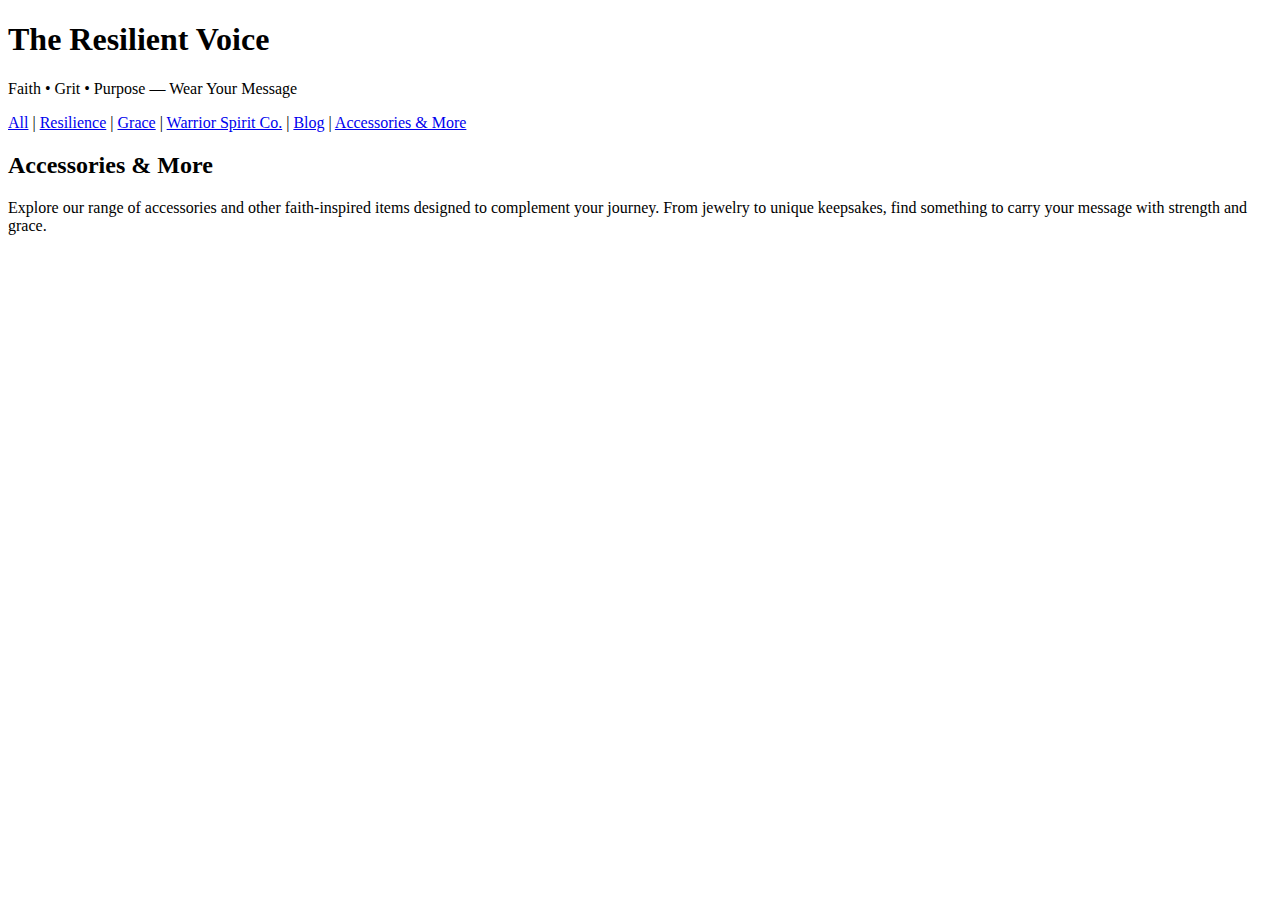
<file: accessories_and_more.html>
<!DOCTYPE html>
<html lang="en">
<head>
    <meta charset="UTF-8">
    <meta name="viewport" content="width=device-width, initial-scale=1.0">
    <title>The Resilient Voice - Accessories & More</title>
</head>
<body>
    <header>
        <h1>The Resilient Voice</h1>
        <p>Faith • Grit • Purpose — Wear Your Message</p>
        <nav>
            <a href="all.html">All</a> |
            <a href="resilience.html">Resilience</a> |
            <a href="grace.html">Grace</a> |
            <a href="warrior_spirit_co.html">Warrior Spirit Co.</a> |
            <a href="blog.html">Blog</a> |
            <a href="accessories_and_more.html">Accessories & More</a>
        </nav>
    </header>
    <main>
        <h2>Accessories & More</h2>
        <p>Explore our range of accessories and other faith-inspired items designed to complement your journey. From jewelry to unique keepsakes, find something to carry your message with strength and grace.</p>
        <!-- Add product images, descriptions, or categories here -->
    </main>
</body>
</html>
</file>
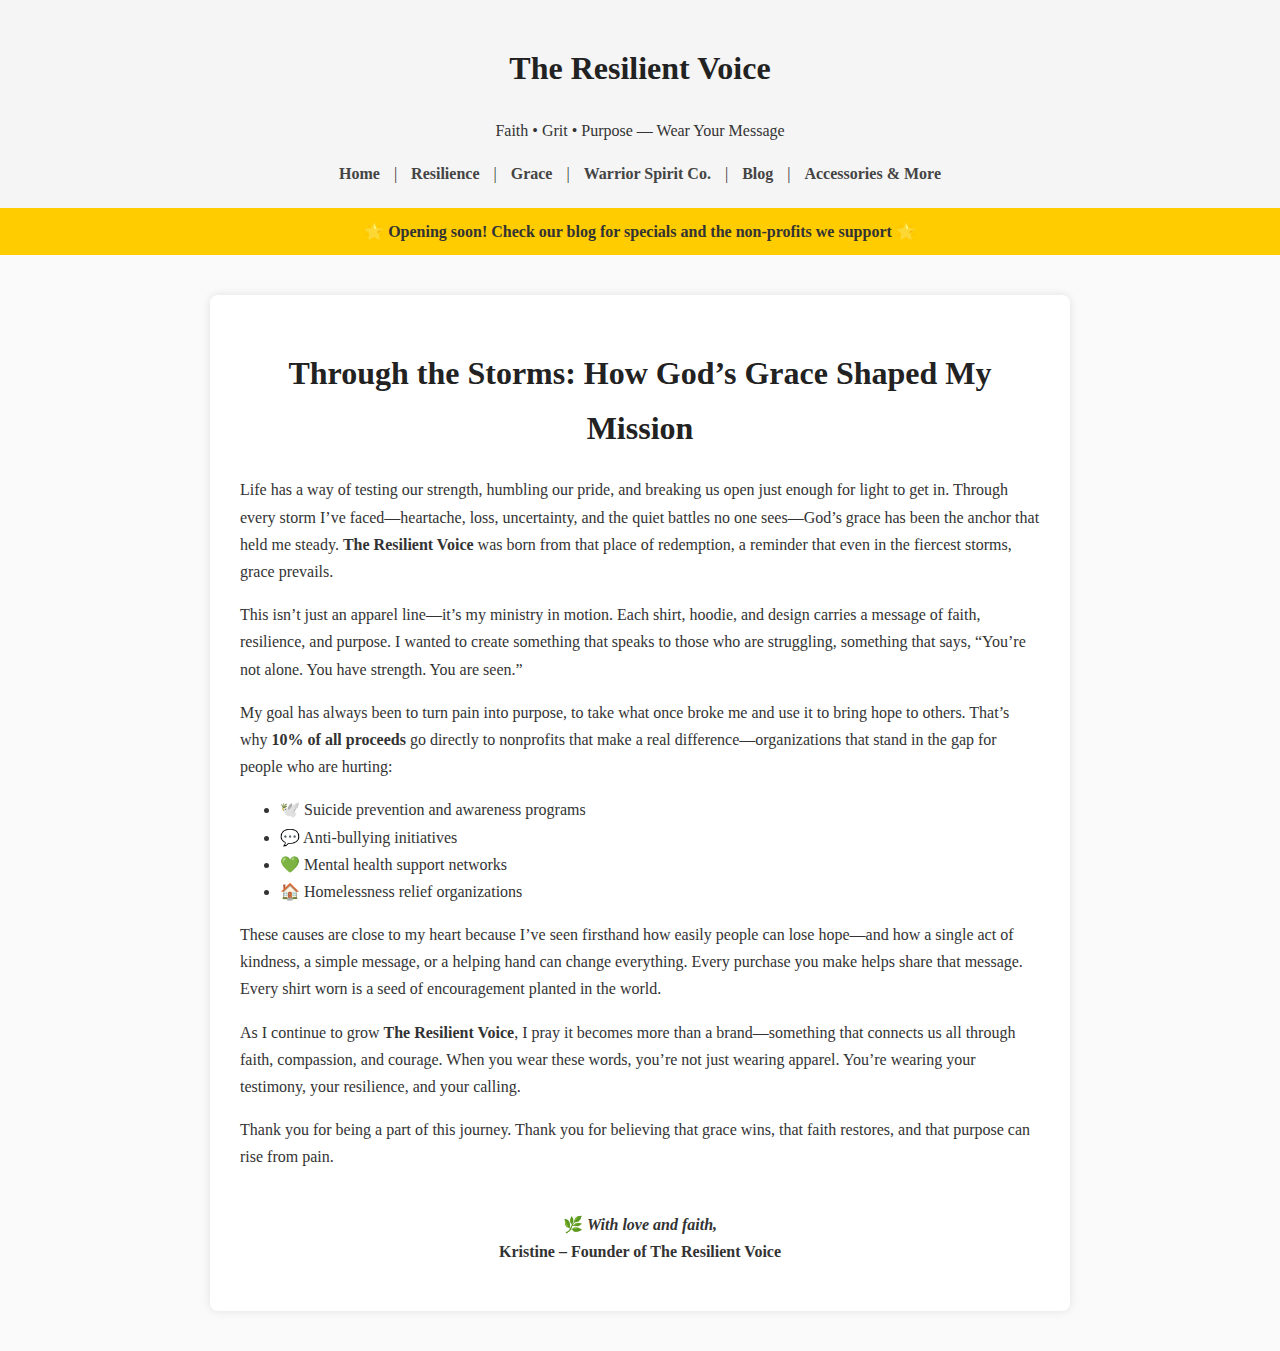
<file: blog.html>
<!DOCTYPE html>
<html lang="en">
<head>
  <meta charset="UTF-8">
  <meta name="viewport" content="width=device-width, initial-scale=1.0">
  <title>Through the Storms: Grace, Purpose, and Giving Back | The Resilient Voice</title>
  <style>
    body {
      font-family: 'Georgia', serif;
      line-height: 1.7;
      color: #333;
      background-color: #fafafa;
      margin: 0;
      padding: 0;
    }
    header {
      text-align: center;
      background-color: #f5f5f5;
      padding: 20px;
    }
    nav a {
      margin: 0 10px;
      text-decoration: none;
      color: #444;
      font-weight: bold;
    }
    nav a:hover {
      color: #0077cc;
    }
    main {
      max-width: 800px;
      margin: 40px auto;
      background: white;
      padding: 30px;
      border-radius: 8px;
      box-shadow: 0 0 10px rgba(0,0,0,0.1);
    }
    h1 {
      text-align: center;
      color: #222;
    }
    .banner {
      background-color: #ffcc00;
      text-align: center;
      padding: 10px;
      font-weight: bold;
      color: #333;
    }
  </style>
</head>
<body>
  <header>
    <h1>The Resilient Voice</h1>
    <p>Faith • Grit • Purpose — Wear Your Message</p>
    <nav>
      <a href="index.html">Home</a> |
      <a href="resilience.html">Resilience</a> |
      <a href="grace.html">Grace</a> |
      <a href="warrior_spirit_co.html">Warrior Spirit Co.</a> |
      <a href="blog.html">Blog</a> |
      <a href="accessories_and_more.html">Accessories & More</a>
    </nav>
  </header>

  <div class="banner">
    🌟 Opening soon! Check our blog for specials and the non-profits we support 🌟
  </div>

  <main>
    <h1>Through the Storms: How God’s Grace Shaped My Mission</h1>
    <p>
      Life has a way of testing our strength, humbling our pride, and breaking us open just enough for light to get in. 
      Through every storm I’ve faced—heartache, loss, uncertainty, and the quiet battles no one sees—God’s grace has been the anchor that held me steady. 
      <strong>The Resilient Voice</strong> was born from that place of redemption, a reminder that even in the fiercest storms, grace prevails.
    </p>

    <p>
      This isn’t just an apparel line—it’s my ministry in motion. Each shirt, hoodie, and design carries a message of faith, resilience, and purpose. 
      I wanted to create something that speaks to those who are struggling, something that says, “You’re not alone. You have strength. You are seen.”
    </p>

    <p>
      My goal has always been to turn pain into purpose, to take what once broke me and use it to bring hope to others. 
      That’s why <strong>10% of all proceeds</strong> go directly to nonprofits that make a real difference—organizations that stand in the gap for people who are hurting:
    </p>

    <ul>
      <li>🕊️ Suicide prevention and awareness programs</li>
      <li>💬 Anti-bullying initiatives</li>
      <li>💚 Mental health support networks</li>
      <li>🏠 Homelessness relief organizations</li>
    </ul>

    <p>
      These causes are close to my heart because I’ve seen firsthand how easily people can lose hope—and how a single act of kindness, a simple message, or a helping hand can change everything. 
      Every purchase you make helps share that message. Every shirt worn is a seed of encouragement planted in the world.
    </p>

    <p>
      As I continue to grow <strong>The Resilient Voice</strong>, I pray it becomes more than a brand—something that connects us all through faith, compassion, and courage. 
      When you wear these words, you’re not just wearing apparel. You’re wearing your testimony, your resilience, and your calling.
    </p>

    <p>
      Thank you for being a part of this journey. Thank you for believing that grace wins, that faith restores, and that purpose can rise from pain.
    </p>

    <p style="text-align:center; font-weight:bold; margin-top: 40px;">
      🌿 <em>With love and faith,</em><br>
      Kristine – Founder of The Resilient Voice
    </p>
  </main>
</body>
</html>
</file>
